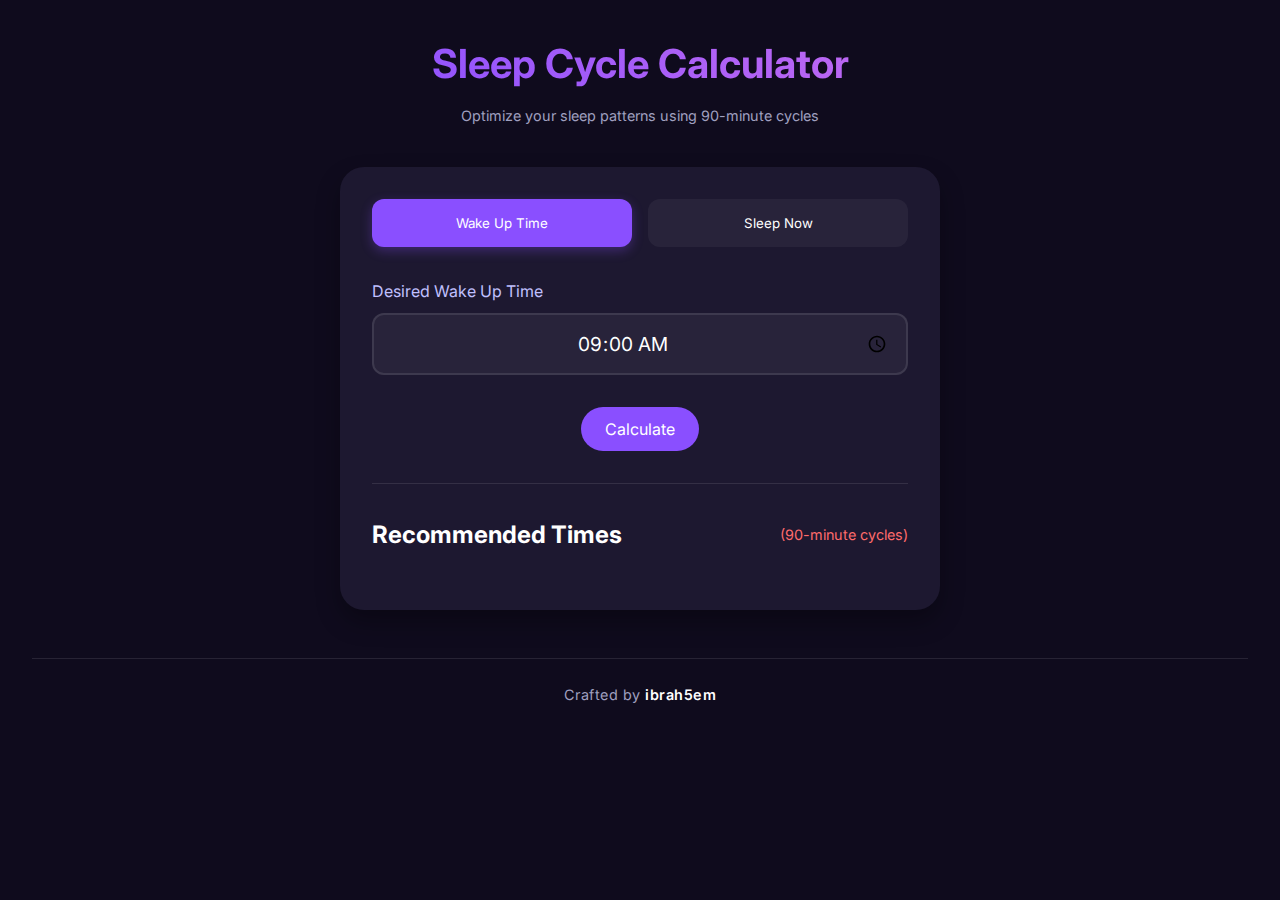
<file: index.html>
<!DOCTYPE html>
<html lang="en">

    <head>
        <!-- Core -->
        <meta charset="UTF-8">
        <meta name="viewport" content="width=device-width, initial-scale=1.0">
        <title>Sleep Calculator | Optimal Wake & Sleep Times</title>
        <meta name="description" content="Calculate optimal sleep times based on 90-minute sleep cycles. Determine when to sleep or wake up for refreshed mornings.">
        <meta name="keywords" content="sleep calculator, sleep cycle calculator, optimal sleep times, wake up calculator, sleep planner">
        <meta name="author" content="ibrah5em">
        <meta name="google-site-verification" content="AGRSkeXlHUI7MygK9WuC9mXO96pyJvCNJf97YbThjGo" />
        <!-- Icons & Manifest -->
        <link rel="apple-touch-icon" sizes="180x180" href="images/favicon/apple-touch-icon.png">
        <link rel="icon" type="image/png" sizes="32x32" href="images/favicon/favicon-32x32.png">
        <link rel="icon" type="image/png" sizes="16x16" href="images/favicon/favicon-16x16.png">
        <link rel="manifest" href="site.webmanifest">
        <link rel="mask-icon" href="images/favicon/safari-pinned-tab.svg" color="#8A4FFF">
        <link rel="shortcut icon" href="images/favicon/favicon.ico">
        <!-- Open Graph/Facebook -->
        <meta property="og:type" content="website">
        <meta property="og:title" content="Sleep Cycle Calculator - Optimize Your Rest">
        <meta property="og:description" content="Calculate ideal sleep times using 90-minute cycles">
        <meta property="og:url" content="https://ibrah5em.github.io/sleep-calculator/">
        <meta property="og:image" content="https://ibrah5em.github.io/sleep-calculator/images/preview-image.jpg">

        <!-- Microsoft-specific meta tags -->

        <meta name="msapplication-config" content="/browserconfig.xml">
        <meta name="msapplication-TileColor" content="#8A4FFF">
        <meta name="msapplication-TileImage" content="/images/favicon/mstile-144x144.png">
        
        <!-- Twitter -->
        <meta name="twitter:card" content="summary_large_image">
        <meta name="twitter:title" content="Sleep Cycle Calculator - Optimize Your Rest">
        <meta name="twitter:description" content="Calculate ideal sleep times using 90-minute cycles">
        <meta name="twitter:image" content="https://ibrah5em.github.io/sleep-calculator/images/preview-image.jpg">

        <!-- Performance -->
        <link rel="preconnect" href="https://fonts.googleapis.com">
        <link rel="preconnect" href="https://fonts.gstatic.com" crossorigin>

        <!-- Styling -->
        <link rel="stylesheet" href="https://fonts.googleapis.com/css2?family=Inter:wght@400;600&display=swap">
        <link rel="stylesheet" href="css/style.css">

        <!-- Theme & Misc -->
        <meta name="theme-color" content="#8A4FFF">
        <meta name="msapplication-TileColor" content="#8A4FFF">
        <link rel="canonical" href="https://ibrah5em.github.io/sleep-calculator">
        

    </head>

    <body>
        <div class="container">
            <header class="header" role="banner">
                <h1>Sleep Cycle Calculator</h1>
                <p class="tagline">Optimize your sleep patterns using 90-minute cycles</p>
            </header>
            
            <main role="main">
                <div class="card">
                    <div class="mode-toggle" role="tablist">
                        <button class="toggle-btn active" data-mode="wakeup" role="tab">Wake Up Time</button>
                        <button class="toggle-btn" data-mode="sleepnow" role="tab">Sleep Now</button>
                    </div>

                    <form id="calculator-form" aria-label="Sleep calculator form">
                        <div class="form-group active" data-mode="wakeup" role="tabpanel">
                            <label for="wakeup-time">Desired Wake Up Time</label>
                            <input type="time" id="wakeup-time" required value="09:00" aria-describedby="timeHelp">
                            
                        </div>

                        <div class="form-group" data-mode="sleepnow" role="tabpanel">
                            <p class="instruction" aria-label="Current time calculation">Fall asleep right now?</p>
                        </div>

                        <button type="submit" class="calculate-btn" aria-label="Calculate sleep times">
                            <span>Calculate</span>
                        </button>
                    </form>

                    <section class="results-container" aria-live="polite">
                        <div class="results-header">
                            <h2>Recommended Times</h2>
                            <div class="cycle-info">(90-minute cycles)</div>
                        </div>
                        <div class="results-grid" id="results" role="region" aria-label="Calculation results"></div>
                    </section>
                </div>
            </main>
        </div>
        <script src="js/script.js"></script>

        <footer class="site-footer" role="contentinfo">
            <div class="footer-content">
                <p class="credit">
                    Crafted by 
                    <a href="https://github.com/ibrah5em" target="_blank" rel="noopener noreferrer" class="github-link">
                        <span class="author-name">ibrah5em</span>
                    </a>
                </p>
            </div>
        </footer>
    </body>
</html>
</file>
<file: css/style.css>
:root {
    --primary: #8A4FFF;
    --background: #0F0B1D;
    --surface: #1D1830;
    --text: #FFFFFF;
    --accent: #FF6B6B;
    --text-color: var(--text);
    --primary-color: var(--primary);
}

/* 404-specific styles */
.container[data-page="404"] {
    text-align: center;
    padding: 4rem 0;
}

.container[data-page="404"] .card {
    max-width: 500px;
    margin: 2rem auto;
    animation: float 3s ease-in-out infinite;
}

@keyframes float {
    0%, 100% { transform: translateY(0); }
    50% { transform: translateY(-20px); }
}


html {
    scroll-behavior: smooth;
}
* {
    margin: 0;
    padding: 0;
    box-sizing: border-box;
    font-family: 'Inter', sans-serif;
    transition: all 0.2s ease;
}

body {
    background: var(--background);
    color: var(--text);
    line-height: 1.6;
    padding: 2rem;
    min-height: 100vh;
}

.container {
    max-width: 600px;
    margin: 0 auto;
}

.header {
    text-align: center;
    margin-bottom: 2.5rem;
}

h1 {
    font-size: 2.5rem;
    background: linear-gradient(45deg, var(--primary), #C56CF0);
    -webkit-background-clip: text;
    background-clip: text;
    color: transparent; /* Modern standard */
    -webkit-text-fill-color: transparent; /* Legacy WebKit fallback */
    margin-bottom: 0.5rem;
}

.tagline {
    color: #A0A0C0;
    font-size: 0.9rem;
}

.card {
    background: var(--surface);
    border-radius: 1.5rem;
    padding: 2rem;
    box-shadow: 0 12px 24px rgba(0, 0, 0, 0.3);
}

.mode-toggle {
    display: flex;
    gap: 1rem;
    margin-bottom: 2rem;
}

.toggle-btn {
    flex: 1;
    padding: 1rem;
    background: rgba(255, 255, 255, 0.05);
    border: none;
    border-radius: 0.75rem;
    color: var(--text);
    cursor: pointer;
    transition: all 0.3s ease;
}

.toggle-btn.active {
    background: var(--primary);
    box-shadow: 0 4px 12px rgba(138, 79, 255, 0.3);
}

.form-group {
    display: none;
    margin-bottom: 2rem;
}

.form-group.active {
    display: block;
}

label {
    display: block;
    margin-bottom: 0.5rem;
    color: #C0C0FF;
}

input[type="time"] {
    width: 100%;
    padding: 1rem;
    background: rgba(255, 255, 255, 0.05);
    border: 2px solid rgba(255, 255, 255, 0.1);
    border-radius: 0.75rem;
    color: var(--text);
    font-size: 1.2rem;
    display: block;
    text-align: center;
}
.instruction{
    display: block;
    margin-bottom: 0.5rem;
    color: #C0C0FF;
}
.calculate-btn {
     /* Fixed width */
    width: auto;
    /* Changed from 20px to 12px vertical padding */
    padding: 12px 24px;
    margin: 15px auto; 
    font-size: 1rem;
    border-radius: 28px;
    background: var(--primary);
    border: none;
    cursor: pointer;
    display: block;
    text-align: center;
    text-decoration: none;
    transition: transform 0.2s ease, box-shadow 0.2s ease;
    color: var(--text);
}


.calculate-btn:hover {
    transform: translateY(-2px);
}

.results-container {
    margin-top: 2rem;
    padding-top: 2rem;
    border-top: 1px solid rgba(255, 255, 255, 0.1);
}

.results-header {
    display: flex;
    justify-content: space-between;
    align-items: center;
    margin-bottom: 1.5rem;
}

.cycle-info {
    color: var(--accent);
    font-size: 0.9rem;
}

.results-grid {
    display: grid;
    grid-template-columns: repeat(auto-fit, minmax(140px, 1fr));
    gap: 1rem;
}

.time-card {
    background: rgba(255, 255, 255, 0.05);
    padding: 1.2rem;
    border-radius: 0.75rem;
    text-align: center;
    transition: transform 0.2s ease;
}

.time-card.recommended {
    background: var(--primary);
    box-shadow: 0 4px 12px rgba(138, 79, 255, 0.3);
}

.time {
    font-size: 1.4rem;
    font-weight: 600;
    margin-bottom: 0.5rem;
}

.details {
    display: flex;
    flex-direction: column;
    gap: 0.25rem;
    font-size: 0.9rem;
    color: rgba(255, 255, 255, 0.8);
}
.site-footer {
    margin-top: 3rem;
    padding: 1.5rem 0;
    border-top: 1px solid rgba(255, 255, 255, 0.1);
}

.footer-content {
    max-width: 600px;
    margin: 0 auto;
    text-align: center;
}

.credit {
    color: #A0A0C0;
    font-size: 0.9rem;
    letter-spacing: 0.5px;
}

.github-link {
    color: var(--text-color);
    text-decoration: none;
    transition: color 0.3s ease;
    display: inline-flex;
    align-items: center;
    gap: 4px;
}

.github-link:hover {
    color: var(--primary); /* Was using --primary-color */
}

.accent {
    color: var(--primary); /* Was using --primary-color */
    margin: 0 4px;
}

.author-name {
    font-weight: 600;
}

.glasses {
    font-style: normal;
    margin-left: 4px;
}
@media (max-width: 480px) {
    body {
        padding: 1rem;
    }
    
    .card {
        padding: 1.5rem;
    }
    
    .results-grid {
        grid-template-columns: 1fr;
    }
}

/* Add browser-specific styling for pinned sites: */

@media (prefers-color-scheme: dark) {
    /* Windows dark mode support */
    meta[name="msapplication-TileColor"] {
        content: "#8A4FFF";
    }
}
</file>
